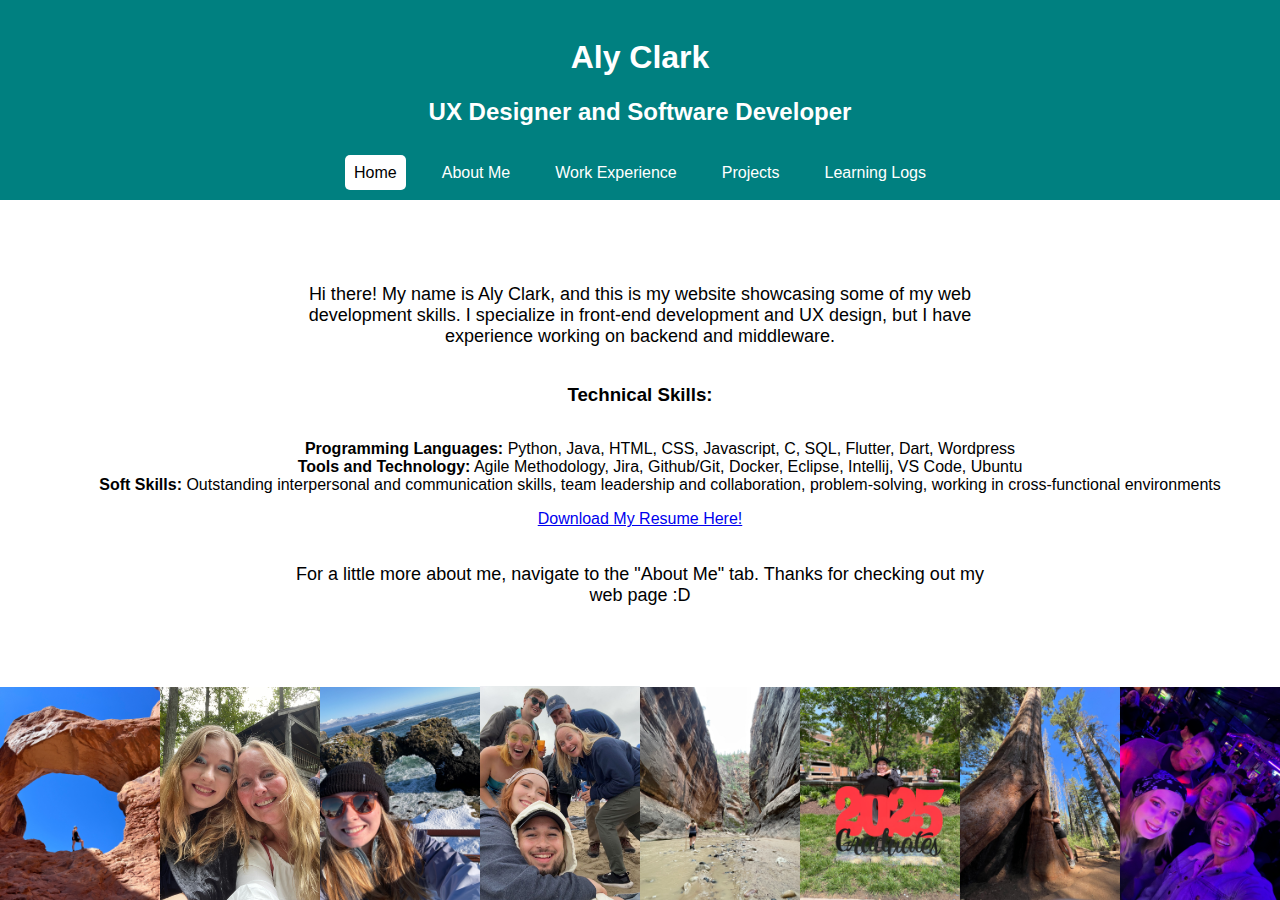
<file: index.html>
<!DOCTYPE html>
<html lang="en">
<head>
    <meta charset="UTF-8">
    <meta name="viewport" content="width=device-width, initial-scale=1.0">
    <link rel="stylesheet" href="styles.css">
    <title>Aly Clark - Home Page</title>
</head>
<body>
    <div class="intro-bar">
        <div class="intro-content">
            <h1>Aly Clark</h1>
            <h2>UX Designer and Software Developer</h2>
        </div>

        <ul class="nav-bar">
            <li><a class="active" href="index.html">Home</a></li>
            <li><a href="about_me.html">About Me</a></li>
            <li><a href="work_experience.html">Work Experience</a></li>
            <li><a href="projects.html">Projects</a></li>
            <li><a href="learning_logs.html">Learning Logs</a></li>
        </ul>
    </div>

    <div class="intro-info">
        <p><br> Hi there! My name is Aly Clark, and this is my website showcasing some of my web development skills. I specialize in front-end development and UX design, but I have experience working on backend and middleware. </p>

        <h3>
            Technical Skills:
        </h3>
        <ul class="skill-list">
            <li><b>Programming Languages:</b> Python, Java, HTML, CSS, Javascript, C, SQL, Flutter, Dart, Wordpress</li>
            <li><b>Tools and Technology:</b> Agile Methodology, Jira, Github/Git, Docker, Eclipse, Intellij, VS Code, Ubuntu</li>
            <li><b>Soft Skills:</b> Outstanding interpersonal and communication skills, team leadership and collaboration, problem-solving, working in cross-functional environments</li>
        </ul>
        
        <a href="Alyssa_Clark_Resume.pdf" download>Download My Resume Here!</a><br>
        <p>For a little more about me, navigate to the "About Me" tab. Thanks for checking out my web page :D</p>
    </div>

    <div class="photo-gallery">
        <img src="images/arches.jpeg" alt="Arches in Utah">
        <img src="images/mom.jpeg" alt="Photo with Mom">
        <img src="images/iceland.jpeg" alt="Selfie in Iceland"> 
        <img src="images/musical_festival.jpeg" alt="Family Photo">
        <img src="images/red_rocks.jpeg" alt="Hiking in The Narrows">
        <img src="images/grad_photo.jpeg" alt="Graduation Photo">
        <img src="images/redwood.jpeg" alt="Red Wood Tree">
        <img src="images/family.jpeg" alt="Family Photo at Concert">
    </div>

</body>
</html>
</file>
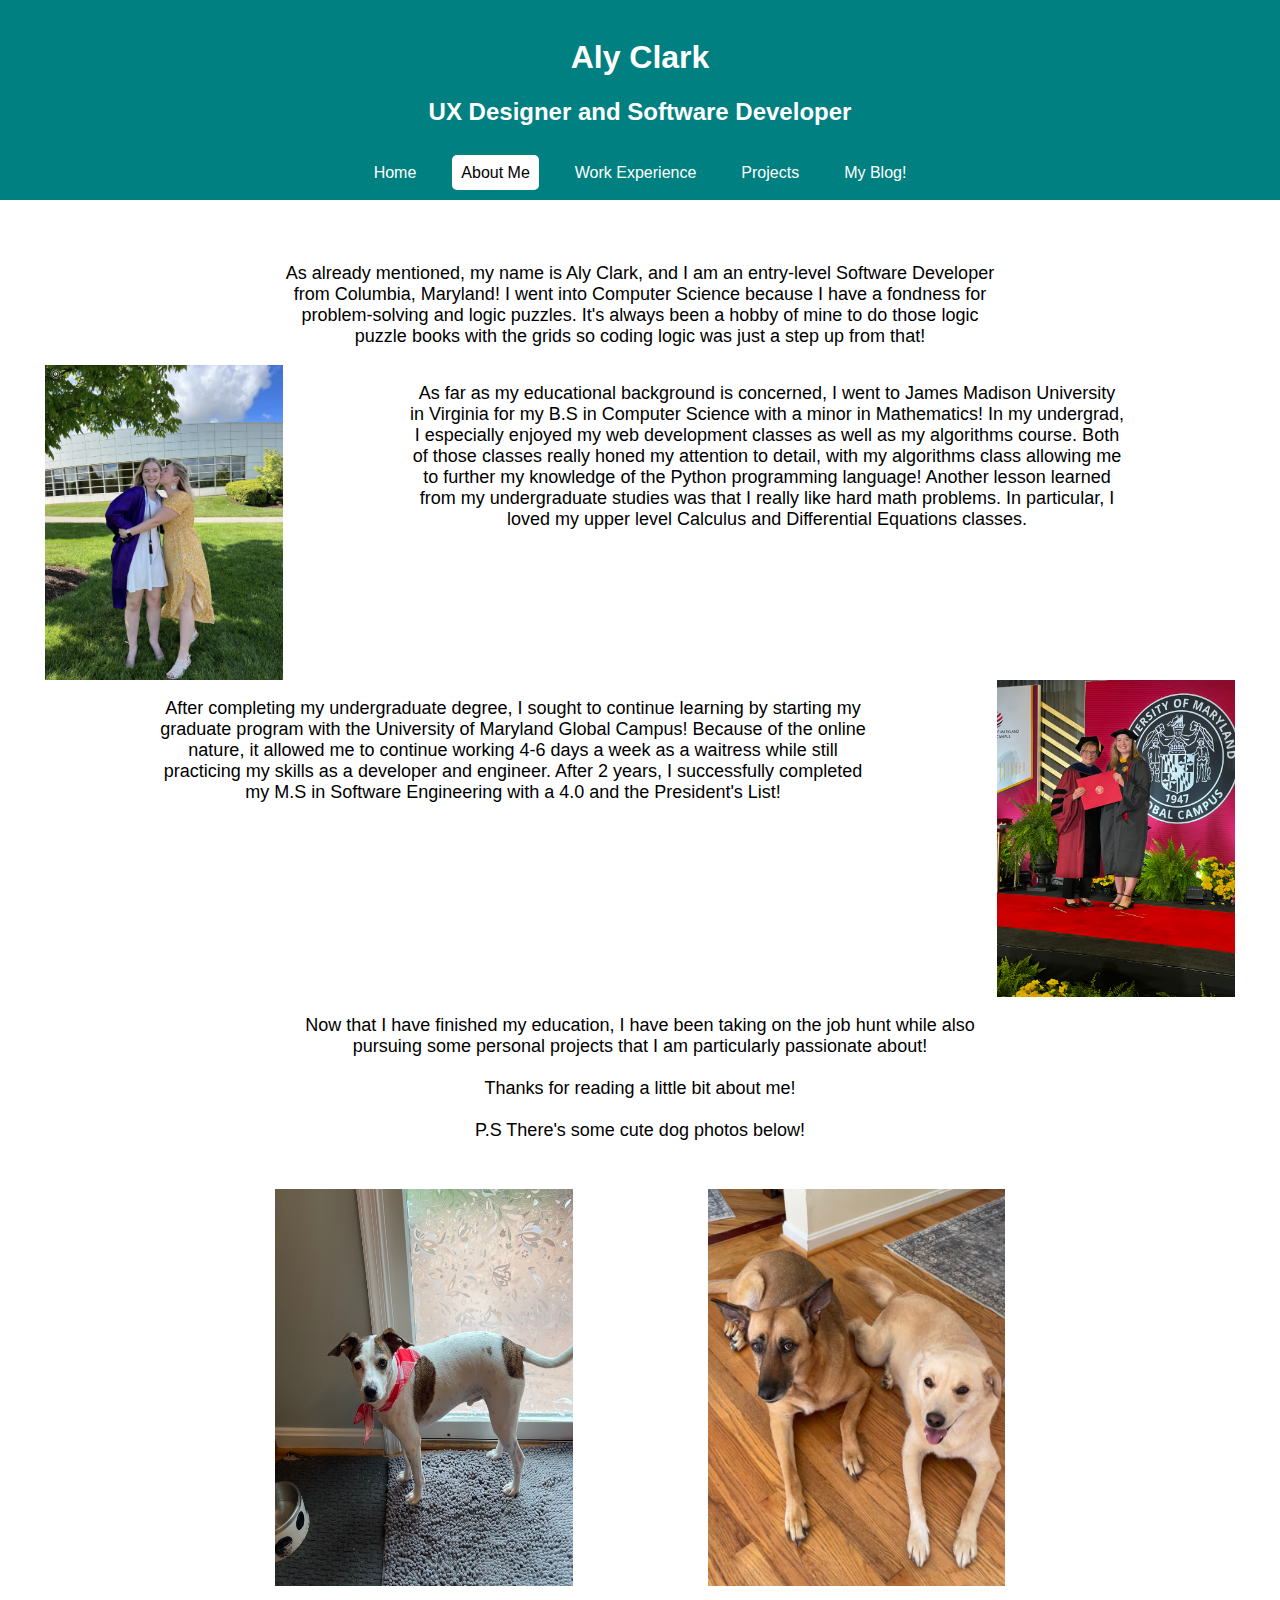
<file: about_me.html>
<!DOCTYPE html>
<html lang="en">
<head>
    <meta charset="UTF-8">
    <meta name="viewport" content="width=device-width, initial-scale=1.0">
    <link rel="stylesheet" href="styles.css">
    <title>Aly Clark - About Me</title>
</head>
<body>
    <div class="intro-bar">
        <div class="intro-content">
            <h1>Aly Clark</h1>
            <h2>UX Designer and Software Developer</h2>
        </div>

        <ul class="nav-bar">
            <li><a href="index.html">Home</a></li>
            <li><a class="active" href="about_me.html">About Me</a></li>
            <li><a href="work_experience.html">Work Experience</a></li>
            <li><a href="projects.html">Projects</a></li>
            <li><a href="blog.html">My Blog!</a></li>
        </ul>
    </div>

    <div class="intro-info">
        <p>As already mentioned, my name is Aly Clark, and I am an entry-level Software Developer from Columbia, Maryland! I went into
            Computer Science because I have a fondness for problem-solving and logic puzzles. It's always been a hobby of mine to do 
            those logic puzzle books with the grids so coding logic was just a step up from that! <br>
        </p>

        <div class="schooling-info">
            <img src="images/jmu_grad.png" alt="Undergraduate graduation">
            <p>
                As far as my educational background is concerned, I went to James Madison University in Virginia for my B.S in Computer Science
                with a minor in Mathematics! In my undergrad, I especially enjoyed my web development classes as well as my algorithms course.
                Both of those classes really honed my attention to detail, with my algorithms class allowing me to further my knowledge of the 
                Python programming language! Another lesson learned from my undergraduate studies was that I really like hard math problems. In 
                particular, I loved my upper level Calculus and Differential Equations classes. <br>
            </p>
        </div>

        <div class="schooling-info">
            <p>
                After completing my undergraduate degree, I sought to continue learning by starting my graduate program with the University of 
                Maryland Global Campus! Because of the online nature, it allowed me to continue working 4-6 days a week as a waitress while still
                practicing my skills as a developer and engineer. After 2 years, I successfully completed my M.S in Software Engineering with a 4.0
                and the President's List! <br>
            </p>
            <img src="images/umgc_grad.jpeg" alt="Master's Graduation">
        </div>


        <p>
            Now that I have finished my education, I have been taking on the job hunt while also pursuing some personal projects that I am particularly
            passionate about! <br><br>
            
            Thanks for reading a little bit about me! <br><br>P.S There's some cute dog photos below!<br><br>
        </p>
        <div class="dog-photos">
            <img src="images/ollie.jpeg" alt="Dog named Ollie"><img src="images/cotton_bella.jpeg" alt="Dogs named Cotton and Bella">
        </div>
    </div>


</body>
</html>
</file>
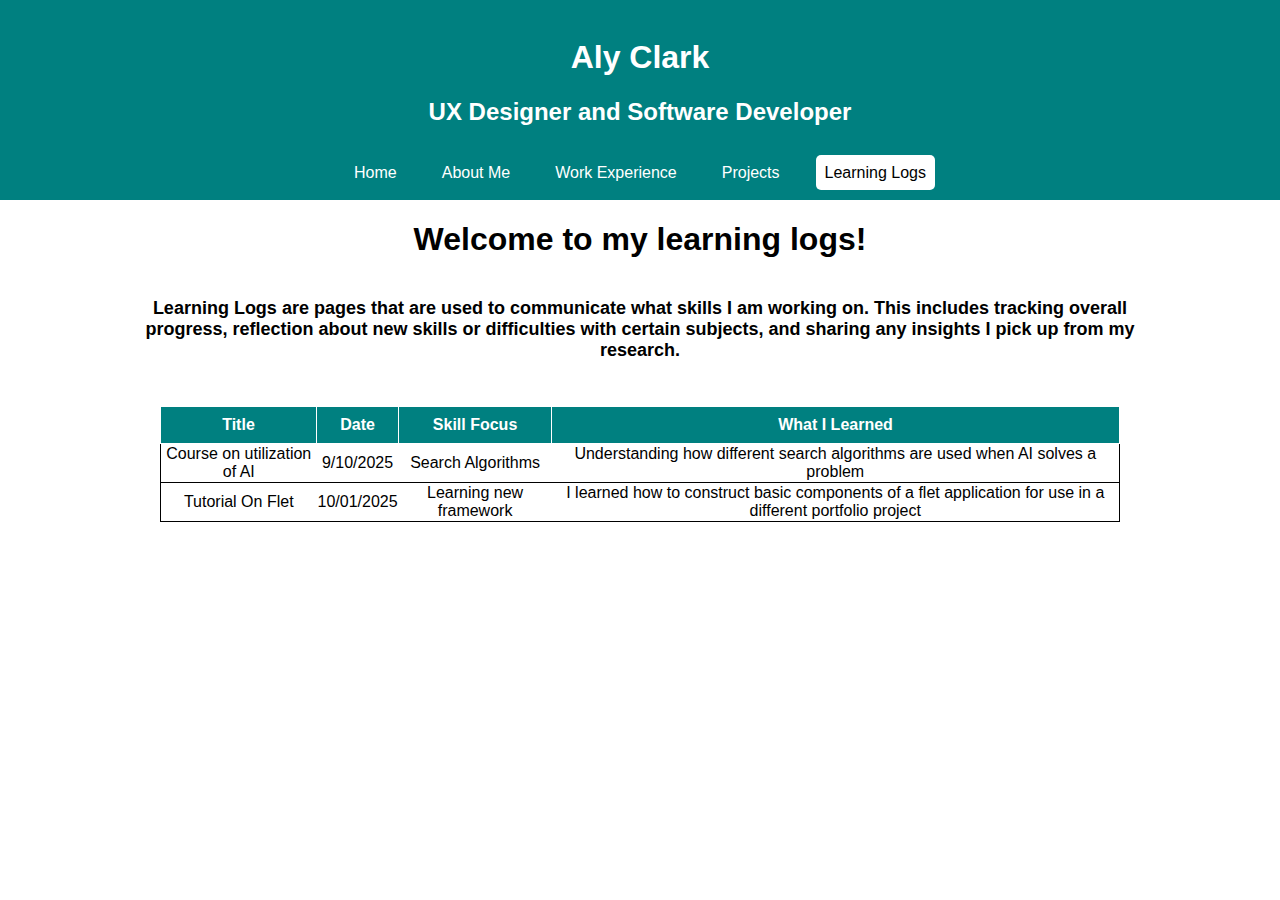
<file: learning_logs.html>
<!DOCTYPE html>
<html lang="en">
<head>
    <meta charset="UTF-8">
    <meta name="viewport" content="width=device-width, initial-scale=1.0">
    <link rel="stylesheet" href="styles.css">
    <title>Aly Clark - Learning Logs</title>
</head>
<body>
    <div class="intro-bar">
        <div class="intro-content">
            <h1>Aly Clark</h1>
            <h2>UX Designer and Software Developer</h2>
        </div>

        <ul class="nav-bar">
            <li><a href="index.html">Home</a></li>
            <li><a href="about_me.html">About Me</a></li>
            <li><a href="work_experience.html">Work Experience</a></li>
            <li><a href="projects.html">Projects</a></li>
            <li><a class ="active" href="learning_logs.html">Learning Logs</a></li>
        </ul>
    </div>

    <h1>Welcome to my learning logs!</h1>
    <p class="log-description">
        <b>Learning Logs are pages that are used to communicate what skills I am working on. This includes tracking overall progress, reflection about new skills or difficulties with certain subjects, and sharing any insights I pick up from my research.</b>
    </p>
    <table class="learning-logs">
        <tr>
            <th>Title</th>
            <th>Date</th>
            <th>Skill Focus</th>
            <th>What I Learned</th>
        </tr>
        <tr>
            <td>Course on utilization of AI</td>
            <td>9/10/2025</td>
            <td>Search Algorithms</td>
            <td>Understanding how different search algorithms are used when AI solves a problem</td>
        </tr>

        <tr>
            <td>Tutorial On Flet</td>
            <td>10/01/2025</td>
            <td>Learning new framework</td>
            <td>I learned how to construct basic components of a flet application for use in a different portfolio project</td>
        </tr>
    </table> 
</body>
</file>
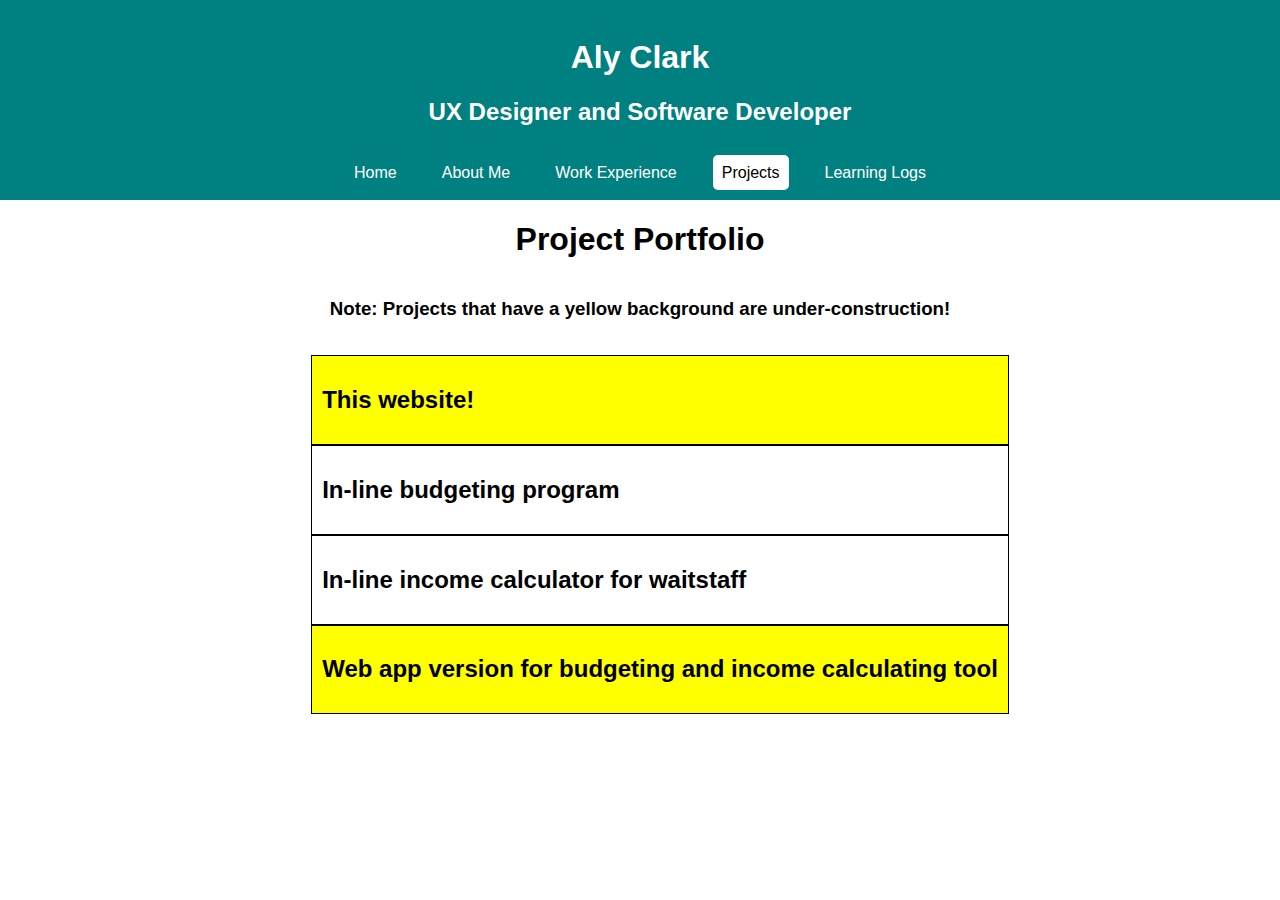
<file: projects.html>
<!DOCTYPE html>
<html lang="en">
<head>
    <meta charset="UTF-8">
    <meta name="viewport" content="width=device-width, initial-scale=1.0">
    <link rel="stylesheet" href="styles.css">
    <title>Aly Clark - Projects</title>
</head>
<body>
    <div class="intro-bar">
        <div class="intro-content">
            <h1>Aly Clark</h1>
            <h2>UX Designer and Software Developer</h2>
        </div>

        <ul class="nav-bar">
            <li><a href="index.html">Home</a></li>
            <li><a href="about_me.html">About Me</a></li>
            <li><a href="work_experience.html">Work Experience</a></li>
            <li><a class="active" href="projects.html">Projects</a></li>
            <li><a href="learning_logs.html">Learning Logs</a></li>
        </ul>
    </div>

    <h1>Project Portfolio</h1>
    <h3>Note: Projects that have a yellow background are under-construction!</h3>
    <ul class="project-list">
        <li class="in-progress"><h2>This website!</h2></li>
        <li><h2>In-line budgeting program</h2></li>
        <li><h2>In-line income calculator for waitstaff</h2></li>
        <li class="in-progress"><h2>Web app version for budgeting and income calculating tool</h2></li>
    </ul>

</body>
</html>
</file>
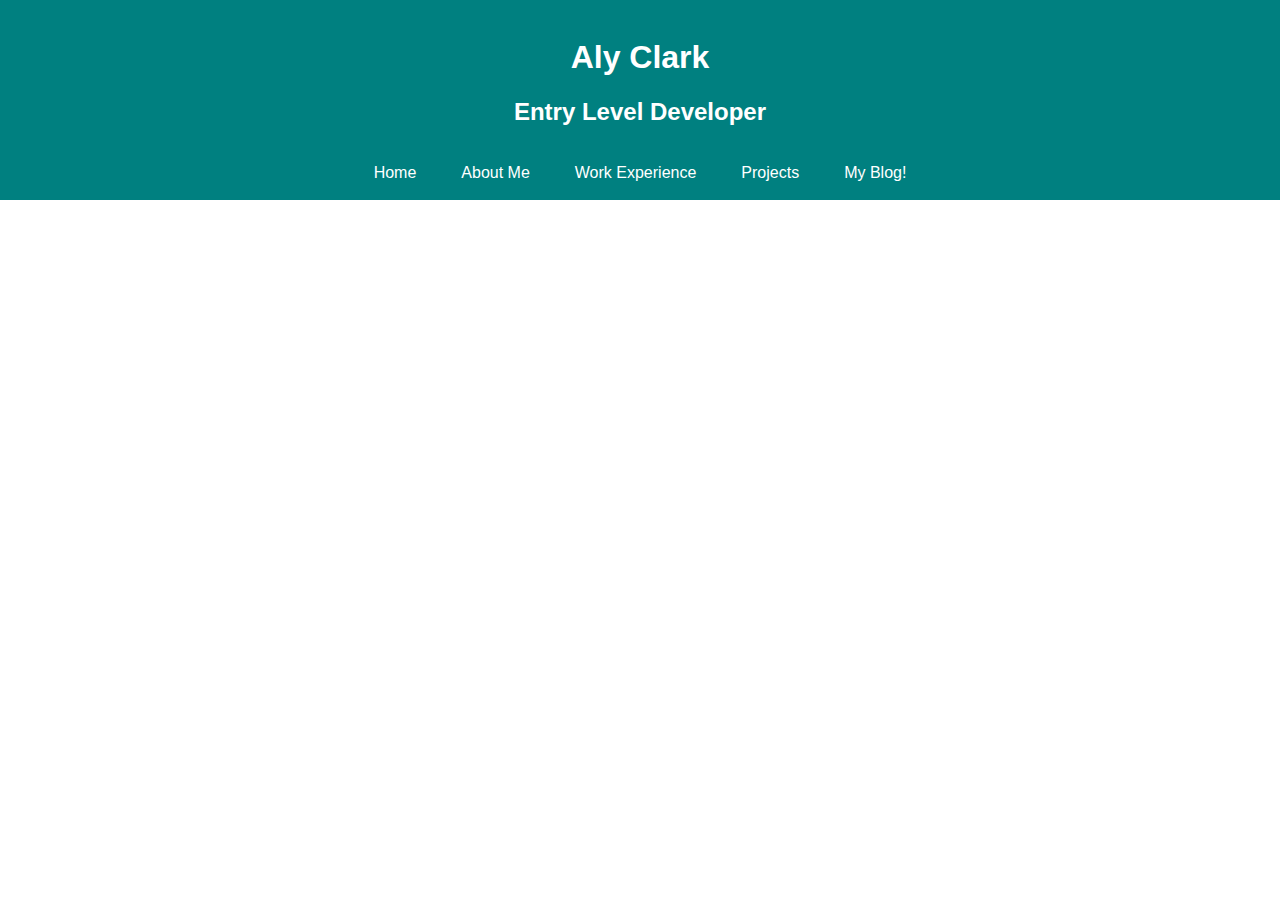
<file: work_experience.html>
<!DOCTYPE html>
<html lang="en">
<head>
    <meta charset="UTF-8">
    <meta name="viewport" content="width=device-width, initial-scale=1.0">
    <link rel="stylesheet" href="styles.css">
    <title>Aly Clark - Work Experience</title>
</head>
<body>
    <div class="intro-bar">
        <div class="intro-content">
            <h1>Aly Clark</h1>
            <h2>Entry Level Developer</h2>
        </div>

        <ul class="nav-bar">
            <li><a href="index.html">Home</a></li>
            <li><a href="about_me.html">About Me</a></li>
            <li><a href="work_experience.html">Work Experience</a></li>
            <li><a href="projects.html">Projects</a></li>
            <li><a href="blog.html">My Blog!</a></li>
        </ul>
    </div>

    

</body>
</html>
</file>
<file: styles.css>
/* General Styles for all pages*/
body {
    font-family: Arial, sans-serif;
    margin: 0;
    padding: 0;
    display: flex;
    flex-direction: column;
    align-items: center;
}

/* Intro Bar Styling */
.intro-bar {
    display: flex;
    flex-direction: column;
    align-items: center;
    background-color: teal;
    color: white;
    padding: 2vh;
    width: 100%;
}

/* Centering the intro text */
.intro-content {
    text-align: center;
}

.skill-list {
    list-style: square;
    text-align: center;
    list-style-type: none;
}

.skills-list li {
    display: inline-block;
}

.photo-gallery {
    display:  flex;
    justify-content: center;
    align-items: center;
    flex-wrap: wrap;
    max-width: 100%;
    height: auto;
    position: fixed;
    bottom: 0;
}

.photo-gallery img {
    width: 12.5%;
    height: auto;
    margin: 0;
}

/* Flexbox Navigation Bar */
.nav-bar {
    list-style: none;
    display: flex;
    justify-content: center;
    padding: 0;
    margin: 2vh 0 0 0;
}

.nav-bar li {
    margin: 0 1.5vh;
}

.nav-bar a {
    color: white;
    text-decoration: none;
    padding: 1vh;
}

.nav-bar a.active {
    background-color: white;
    border-radius: 5px;
    color: black;
}

/* Text Paragraph Styling */
p {
    max-width: 6vh;
    margin: 2vh auto;
    max-width: 60%;
    font-size: large;
    text-align: center;
}

.intro-info {
    display: flex;
    flex-direction: column;
    text-align: center;
    padding: 5vh;
    font-family: Arial, sans-serif;
}

/* Styling for the work-experience page and table*/
.jobs {
    border: 1px solid;
    width: 75%;
    margin-left: auto;
    margin-right: auto;
    border-collapse: collapse;
    text-align: center;
}

.jobs td {
    border: 1px solid;
    padding: 5px;
}

.jobs th {
    border: 1px solid;
    padding: 5px;
    background-color: teal;
    color: white;
}

.job-information {
    margin-top: 10vh;
}

/*Styling for the Projects Page*/
.project-list {
    list-style: none;
}

.project-list li {
    border: 1px solid;
    padding: 10px;
}

.in-progress {
    background-color: yellow;
}

/*Syling for the About-Me Page*/
.dog-photos {
    display: flex;
    gap: 15vh;
    justify-content: center;
    flex-wrap: wrap;
    margin-bottom: 5vh;
    margin-top: 1vh;
}

.dog-photos img {
    max-width: 25%;
    height: auto;
}

.schooling-info {
    display: flex;
    gap: 1rem;
    align-items: stretch;
}

.schooling-info img {
    max-width: 20%;
    height: auto;
    display: block;
}

/*Styling For Learning Logs Page*/
.learning-logs {
    border: 1px solid;
    width: 75%;
    margin-left: auto;
    margin-right: auto;
    border-collapse: collapse;
    text-align: center;
}

.learning-logs th {
    background-color: teal;
    border: 1px solid;
    padding: 1vh;
    color: white;
}

.learning-logs tr {
    border: 1px solid;
}

.log-description {
    text-align: center;
    max-width: 80%;
    margin-bottom: 5vh;
}
</file>
